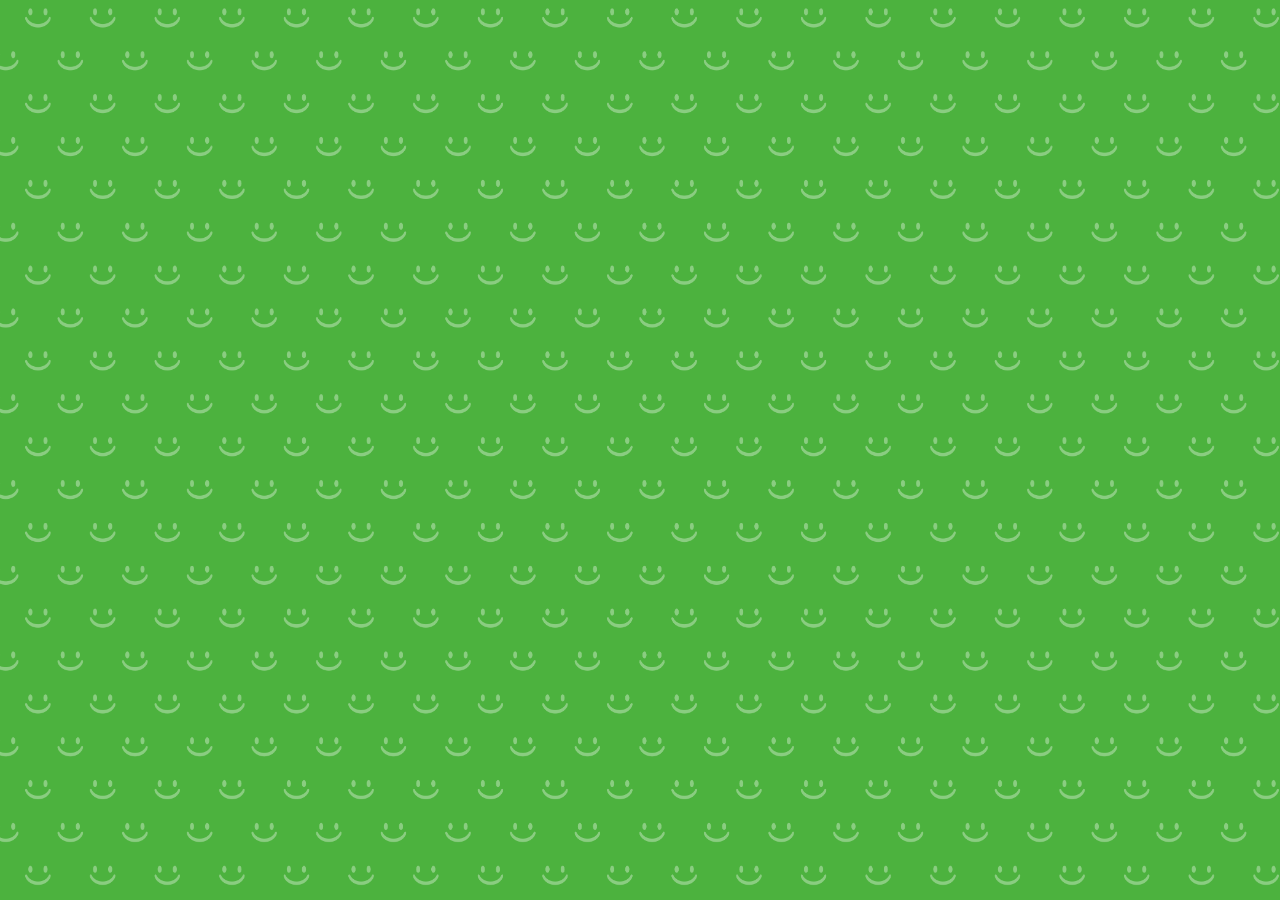
<file: Games/TemperatureCheck/index.html>
<!DOCTYPE html>
<html lang="en">
<head>
    <meta charset="UTF-8">
    <meta name="viewport" content="width=device-width, initial-scale=1.0">
    <title>Temperature Check</title>
    <style>
        * { margin: 0; padding: 0; box-sizing: border-box; }
        body { overflow: hidden; background: black; display: flex; justify-content: center; align-items: center; height: 100vh; }
        .gallery-container { width: 100vw; height: 100vh; overflow: hidden; position: relative; }
        .gallery { display: flex; width: 300vw; height: 100vh; transition: transform 0.3s ease-out; will-change: transform; }
        .slide {
            width: 100vw; height: 100vh;
            display: flex; justify-content: center; align-items: center;
        }
        .slide:nth-child(1) { background-color: #4CB23E; }
        .slide:nth-child(2) { background-color: #FFBD0F; }
        .slide:nth-child(3) { background-color: #E11A1F; }
        .loading-screen {
            position: absolute;
            top: 0; left: 0; width: 100vw; height: 100vh;
            background: black;
            display: flex; justify-content: center; align-items: center;
            color: white; font-size: 2rem;
            transition: opacity 0.5s ease-in-out;
            z-index: 10;
        }
    </style>
</head>
<body>
    <div class="loading-screen">Loading...</div>
    <div class="gallery-container">
        <div class="gallery">
            <div class="slide" data-bg="images/Temp_Check_Green.png"></div>
            <div class="slide" data-bg="images/Temp_Check_Yellow.png"></div>
            <div class="slide" data-bg="images/Temp_Check_Red.png"></div>
        </div>
    </div>
    <script>
        const gallery = document.querySelector('.gallery');
        const slides = document.querySelectorAll('.slide');
        const loadingScreen = document.querySelector('.loading-screen');
        let startX = 0, currentIndex = 0, isDragging = false, moved = false;

        function preloadImages() {
            slides.forEach((slide, index) => {
                const img = new Image();
                img.src = slide.getAttribute('data-bg');
                img.onload = () => {
                    slide.style.backgroundImage = `url(${img.src})`;
                    slide.style.backgroundSize = 'cover';
                    slide.style.backgroundPosition = 'center';
                    if (index === 0) {
                        loadingScreen.style.opacity = '0';
                        setTimeout(() => loadingScreen.style.display = 'none', 500);
                    }
                };
            });
        }

        function moveGallery(index) {
            gallery.style.transition = "transform 0.3s ease-out";
            gallery.style.transform = `translateX(${-index * window.innerWidth}px)`;
        }

        function handleTouchStart(e) {
            startX = e.touches[0].clientX;
            isDragging = true;
            moved = false;
        }

        function handleTouchMove(e) {
            if (!isDragging) return;
            moved = true;
            let deltaX = e.touches[0].clientX - startX;
            gallery.style.transition = "none";
            gallery.style.transform = `translateX(${(-currentIndex * window.innerWidth) + deltaX}px)`;
        }

        function handleTouchEnd(e) {
            isDragging = false;
            if (!moved) return; // ถ้าไม่มีการลาก จะไม่เปลี่ยนสไลด์
            let endX = e.changedTouches[0].clientX;
            if (startX - endX > 50) currentIndex = Math.min(currentIndex + 1, slides.length - 1);
            else if (endX - startX > 50) currentIndex = Math.max(currentIndex - 1, 0);
            requestAnimationFrame(() => moveGallery(currentIndex));
        }

        // รองรับลากเมาส์เพื่อสไลด์
        function handleMouseDown(e) {
            startX = e.clientX;
            isDragging = true;
            moved = false;
        }

        function handleMouseMove(e) {
            if (!isDragging) return;
            moved = true;
            let deltaX = e.clientX - startX;
            gallery.style.transition = "none";
            gallery.style.transform = `translateX(${(-currentIndex * window.innerWidth) + deltaX}px)`;
        }

        function handleMouseUp(e) {
            isDragging = false;
            if (!moved) return; // ถ้าไม่มีการลาก จะไม่เปลี่ยนสไลด์
            let endX = e.clientX;
            if (startX - endX > 50) currentIndex = Math.min(currentIndex + 1, slides.length - 1);
            else if (endX - startX > 50) currentIndex = Math.max(currentIndex - 1, 0);
            requestAnimationFrame(() => moveGallery(currentIndex));
        }

        gallery.addEventListener('touchstart', handleTouchStart, { passive: true });
        gallery.addEventListener('touchmove', handleTouchMove, { passive: true });
        gallery.addEventListener('touchend', handleTouchEnd, { passive: true });

        gallery.addEventListener('mousedown', handleMouseDown);
        gallery.addEventListener('mousemove', handleMouseMove);
        document.addEventListener('mouseup', handleMouseUp);

        window.addEventListener('load', preloadImages);
    </script>
</body>
</html> <!-- ใช้อันนี้ -->
</file>
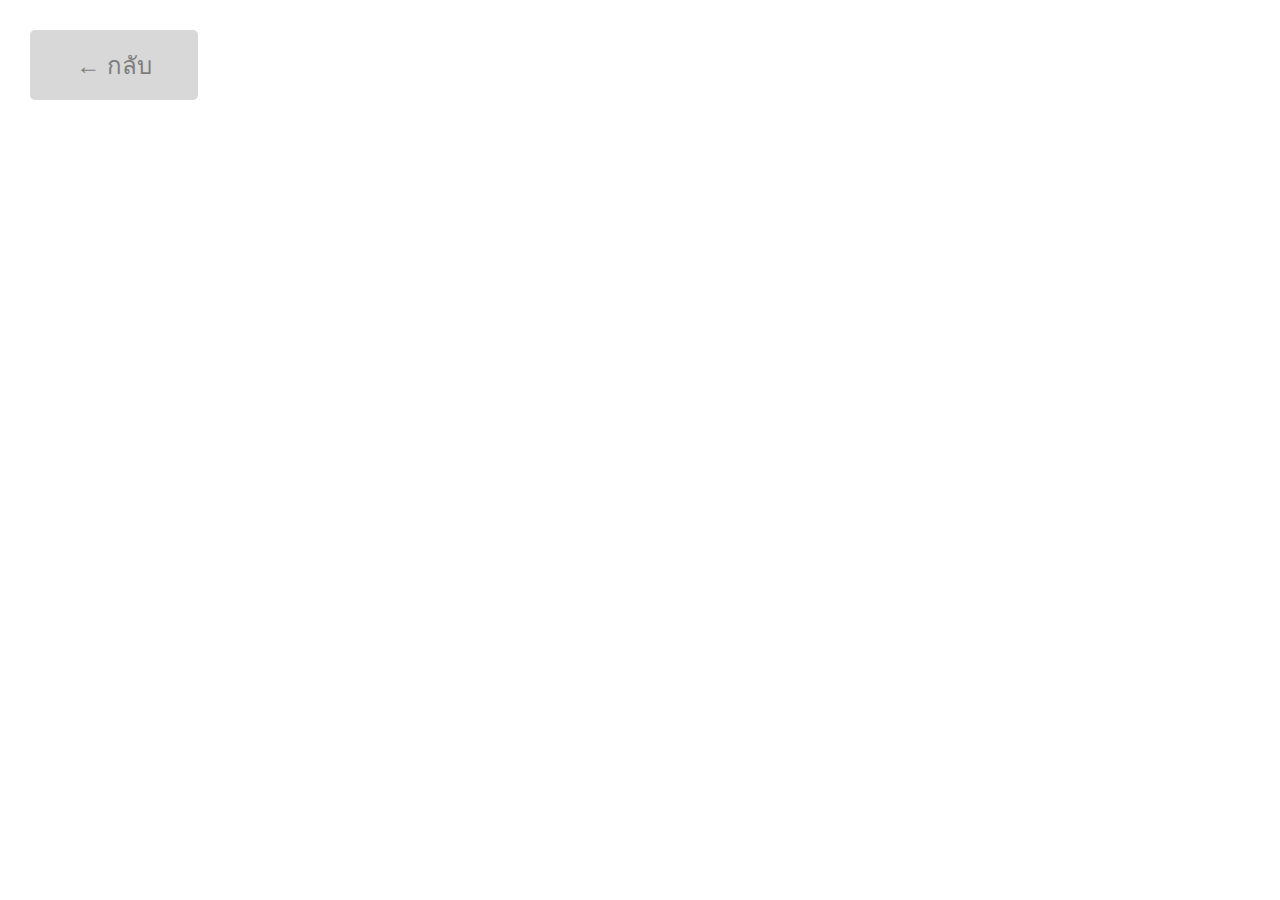
<file: Games/TemperatureCheck/CardWhite.html>
<!DOCTYPE html>
<html lang="en">
<head>
    <meta charset="UTF-8">
    <meta name="viewport" content="width=device-width, initial-scale=1.0">
    <title>CRADS LIST</title>
    <style>
        body {
            background-color: white;
            font-family: Arial, sans-serif;
            display: flex;
            justify-content: center;
            align-items: center;
            height: 100vh;
            margin: 0;
        }
        .back-button {
            width: 128px;  /* กำหนดความกว้าง */
			height: 50px;  /* กำหนดความสูง */
            position: absolute;  /* กำหนดตำแหน่งแบบแน่นอน */
            top: 30px;  /* ระยะห่างจากด้านบน */
            left: 30px; /* ระยะห่างจากด้านซ้าย */
            background-color: #d8d8d8; /* สีพื้นหลัง */
            color: #7e7d7d; /* สีข้อความ */
            padding: 10px 20px; /* ระยะห่างภายในปุ่ม */
            border: none; /* ไม่มีขอบ */
            border-radius: 5px; /* มุมโค้งมน */
            display: flex; /* ใช้ flexbox สำหรับจัดตำแหน่ง */
            align-items: center; /* จัดข้อความแนวตั้งตรงกลาง */
            justify-content: center; /* จัดข้อความแนวนอนตรงกลาง */
            font-size: 24px; /* ขนาดตัวอักษร */
            cursor: pointer; /* เปลี่ยนเป็นรูปมือเมื่อชี้ */
            text-decoration: none; /* เอาขีดเส้นใต้ */
        }

        .back-button:hover {
            background-color: #0000007f; /* เปลี่ยนสีเมื่อโฮเวอร์ */
        }
    </style>
</head>
<body>
    <a href="index.html" class="back-button">← กลับ</a>
</body>
</html>
</file>
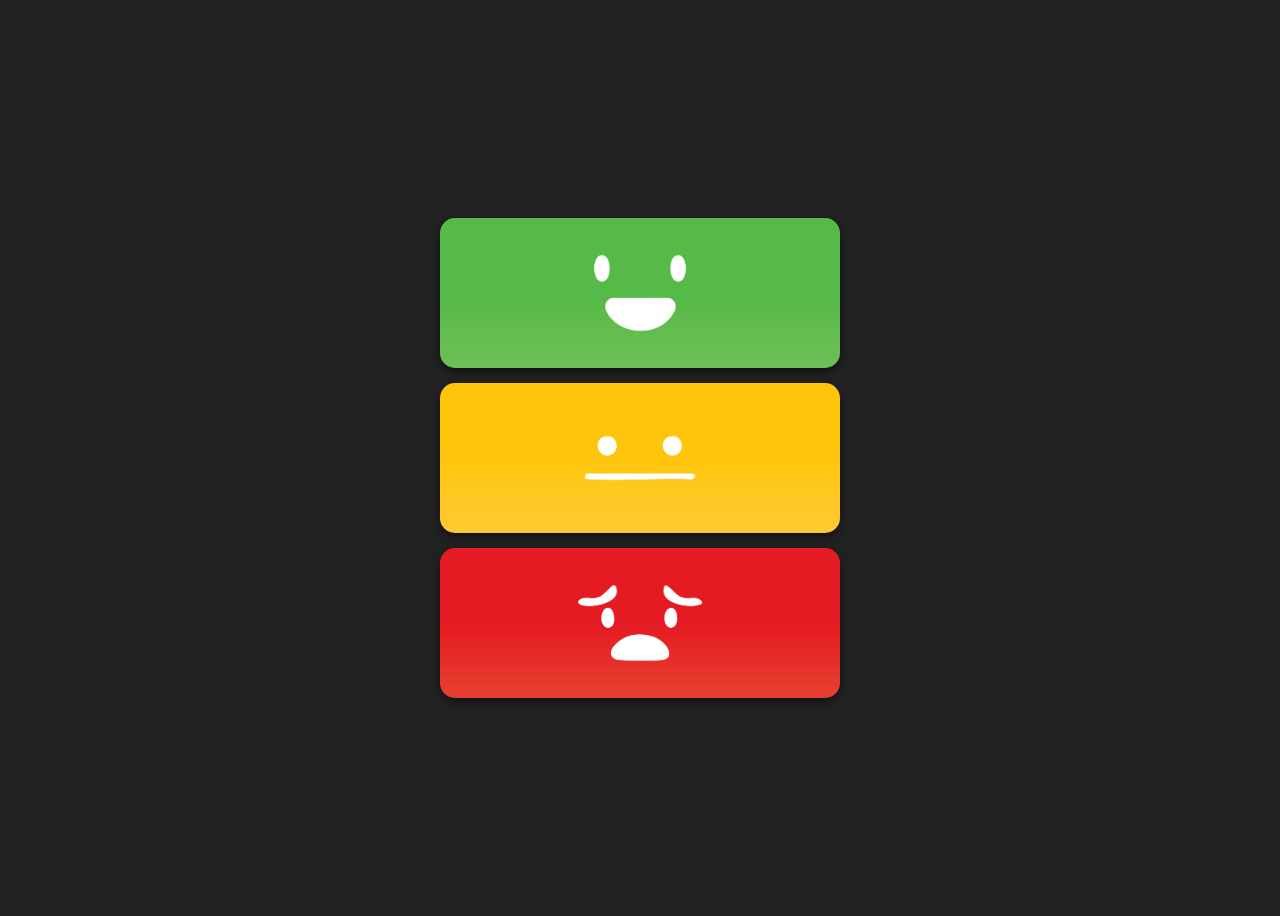
<file: Games/TemperatureCheck/indexCards.html>
<!DOCTYPE html>
<html lang="en">
<head>
    <meta charset="UTF-8">
    <meta name="viewport" content="width=device-width, initial-scale=1.0">
	<!-- Responsive -->
    <title>Temperature Check</title>
	<!--<link rel="stylesheet" href="css/styles.css"> -->
    <style>
        /* ตั้งค่า body ให้อยู่ตรงกลาง */
        body {
            background-color: #222;
            display: flex;
            flex-direction: column;
            align-items: center;
            justify-content: center;
            height: 100vh;
            gap: 15px;
        }

        /* ปุ่มที่ใช้รูปภาพ */
        .image-button {
            width: 80%; /* กำหนดให้กว้าง 80% ของหน้าจอ */
            max-width: 400px; /* จำกัดขนาดสูงสุด */
            height: 150px; /* ความสูงของปุ่ม */
            border: none;
            background-size: cover;
            background-position: center;
            cursor: pointer;
            transition: transform 0.2s, box-shadow 0.2s;
            box-shadow: 0px 4px 8px rgba(0, 0, 0, 0.5);
            border-radius: 15px;
        }

        /* เอฟเฟกต์ตอนกดปุ่ม */
        .image-button:active {
            transform: scale(0.95);
            box-shadow: 0px 2px 5px rgba(0, 0, 0, 0.3);
        }

        /* ปุ่มแต่ละปุ่มใช้รูปภาพแทน */
        .green { background-image: url('images/button/Temp_Check_01.png'); }
        .yellow { background-image: url('images/button/Temp_Check_02.png'); }
        .red { background-image: url('images/button/Temp_Check_03.png'); }
    </style>
</head>
<body>
        <button class="image-button green" onclick="window.location.href='CardGreen.html';"></button>
        <button class="image-button yellow" onclick="window.location.href='CardYellow.html';"></button>
        <button class="image-button red" onclick="window.location.href='CardRed.html';"></button>
        <!--
        <a href="CardGreen.html"><div class="button-green"></div></a>
        <a href="CardYellow.html"><div class="button-yellow"></div></a>
        <a href="CardRed.html"><div class="button-Red"></div></a> 
        -->
    </div>
</body>
</html>
</file>
<file: Games/TemperatureCheck/css/styles.css>
body {
            background-color: #333;
            font-family: Arial, sans-serif;
            display: flex;
            justify-content: center;
            align-items: center;
            margin: 30px;
}

.game-list {
    display: flex;
    flex-direction: column;  /* จัดปุ่มเรียงในแนวตั้ง */
    align-items: center; 
    gap: 20px; /* ระยะห่างระหว่างปุ่ม */
}

.game-list a {
    text-decoration: none; /* ลบขีดเส้นใต้ลิงก์ */
    width: 100%; /* ความกว้างเริ่มต้นของปุ่ม */
}

.game-list div {
    width: 450px;  /* ปุ่มจะเต็มพื้นที่ตามความกว้างของ a */
    height: 150px;  /* กำหนดความสูงของปุ่ม */
    border-radius: 10px; /* มุมโค้งมน */
    box-shadow: 0 4px 8px rgba(0, 0, 0, 0.3); /* เงาเพื่อความสวยงาม */
}

/* สีของปุ่ม */
.button-green { background-color: #0a640a; }
.button-yellow { background-color: #ffeb00; }
.button-Red { background-color: #ff0000; }
.button-Rainbow {
    background: linear-gradient(to bottom, red, orange, yellow, green, blue, indigo, violet);
}
.button-White { background-color: #ffffff; }

 /* ปุ่มที่ใช้รูปภาพ */
 .image-button {
    width: 80%; /* กำหนดให้กว้าง 80% ของหน้าจอ */
    max-width: 400px; /* จำกัดขนาดสูงสุด */
    height: 120px; /* ความสูงของปุ่ม */
    border: none;
    background-size: cover;
    background-position: center;
    cursor: pointer;
    transition: transform 0.2s, box-shadow 0.2s;
    box-shadow: 0px 4px 8px rgba(0, 0, 0, 0.5);
    border-radius: 15px;
}

/* เอฟเฟกต์ตอนกดปุ่ม */
.image-button:active {
    transform: scale(0.95);
    box-shadow: 0px 2px 5px rgba(0, 0, 0, 0.3);
}

/* ปุ่มแต่ละปุ่มใช้รูปภาพแทน */
.green { background-image: url('green.png'); }
.yellow { background-image: url('yellow.png'); }
.red { background-image: url('red.png'); }
</file>
